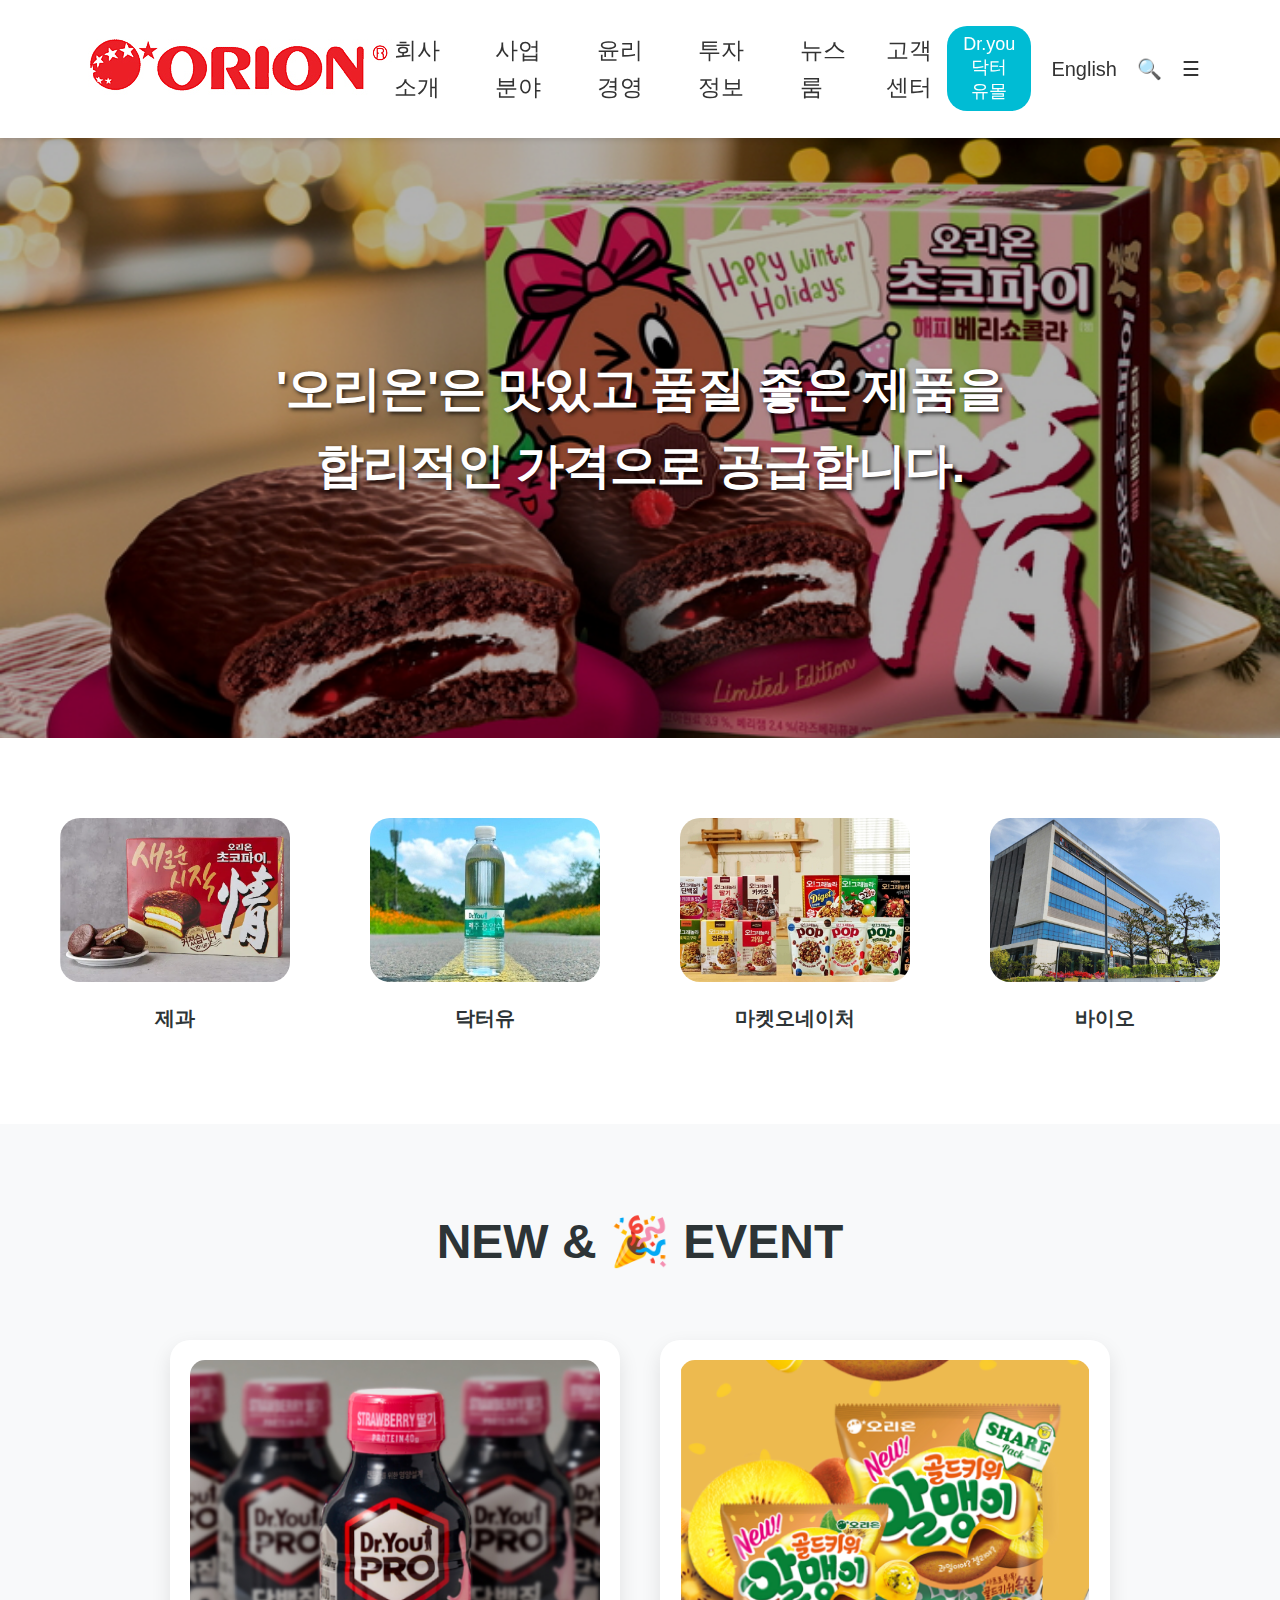
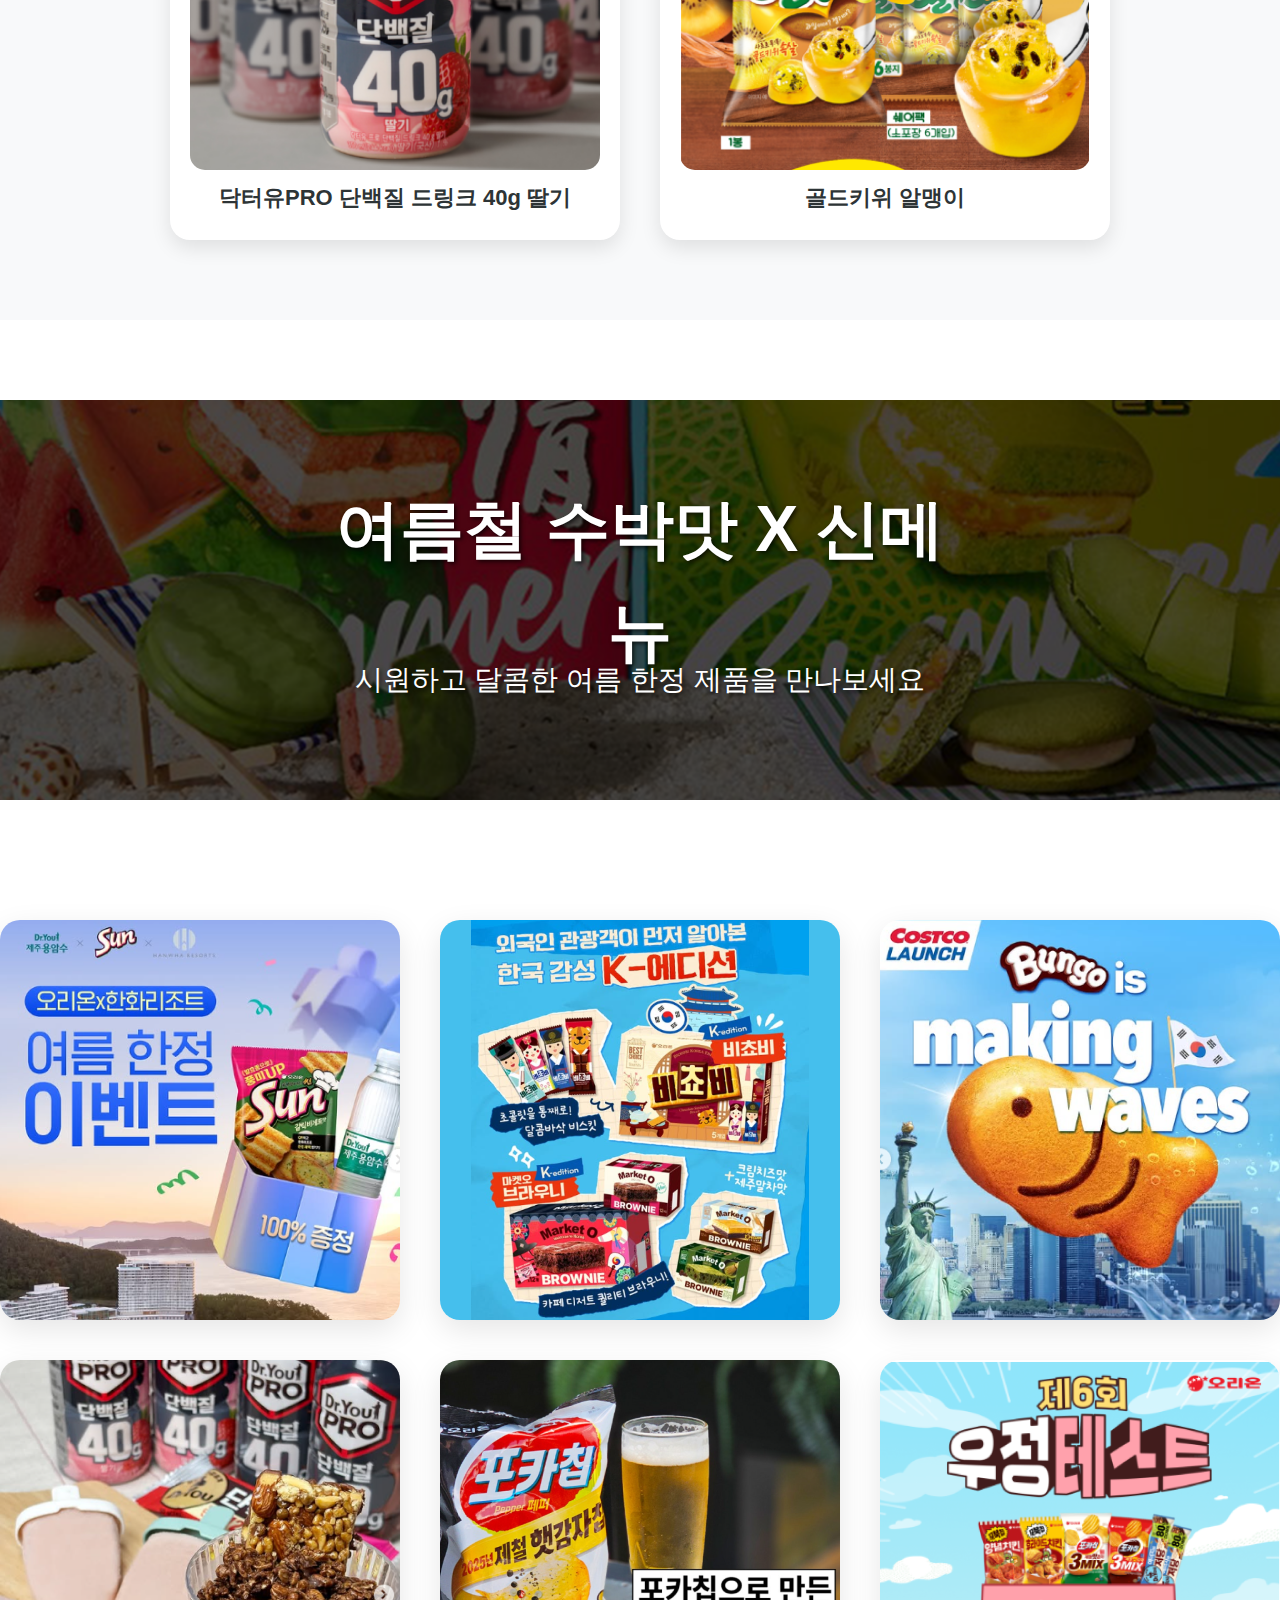
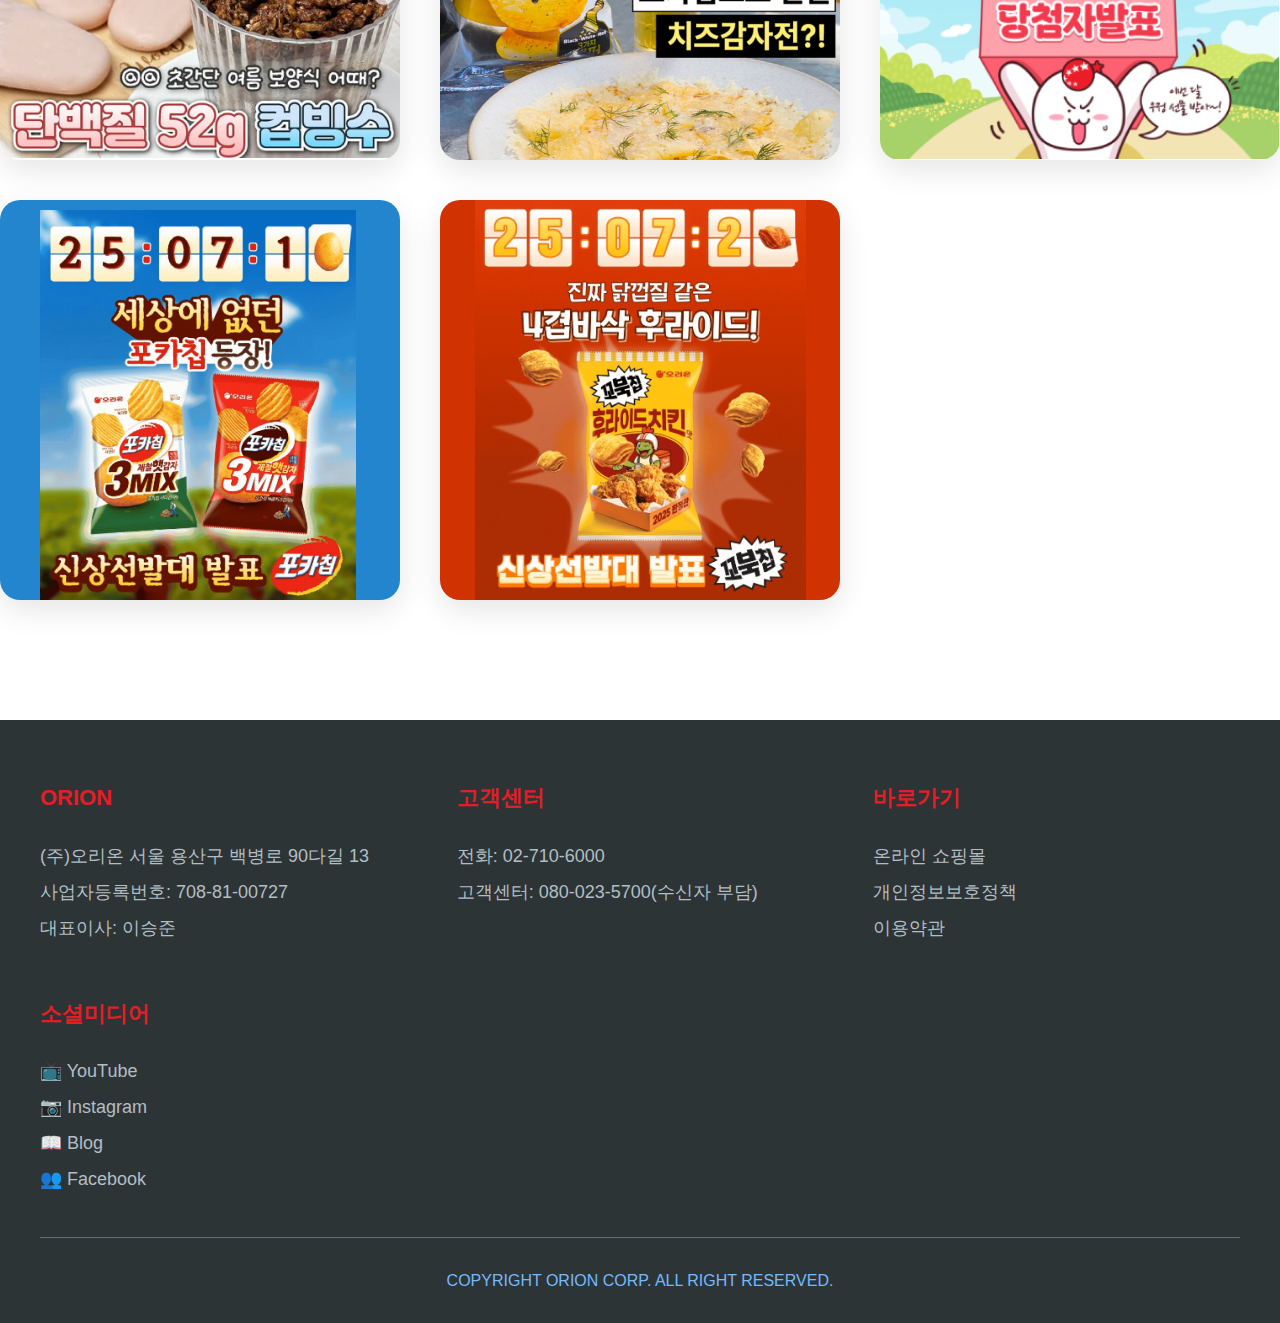
<file: index.html>
<!DOCTYPE html>
<html lang="en">
<head>
  <meta charset="UTF-8">
  <meta name="viewport" content="width=device-width, initial-scale=1.0">
  <link rel="stylesheet" href="css/style.css">
  <title>ORION</title>
</head>
<body>
    <!-- Header -->
    <header class="header">
        <nav class="nav-container">
            <div class="logo"><a href="./index.html"><img src="img/logo.jpg" alt=""></a></div>
            <ul class="nav-menu">
                <li><a href="#company">회사소개</a></li>
                <li><a href="#investment">사업분야</a></li>
                <li><a href="#products">윤리경영</a></li>
                <li><a href="#investment">투자정보</a></li>
                <li><a href="#news">뉴스룸</a></li>
                <li><a href="#recruitment">고객센터</a></li>
            </ul>
            <div class="nav-actions">
                <button class="lang-btn doctoryu-btn">Dr.you 닥터유몰</button>
                <span>English</span>
                <span>🔍</span>
                <span>☰</span>
            </div>
        </nav>
    </header>

    <!-- Hero Section - 전체화면 초코파이 -->
    <section class="hero">
        <div class="hero-content">
          <img src="img/banner.jpg" alt="">
          <div class="hero-overlay">
            <div class="hero-text">
              <h1>'오리온'은 맛있고 품질 좋은 제품을<br>합리적인 가격으로 공급합니다.</h1>
            </div>
          </div>
        </div>
    </section>

    <!-- Category Grid -->
    <section class="category-grid">
        <div class="category-item">
            <div class="category-icon"><a href="./surve.html"><img src="img/1.png" alt=""></a></div>
            <h3>제과</h3>
        </div>
        <div class="category-item">
            <div class="category-icon"><img src="img/2.png" alt=""></div>
            <h3>닥터유</h3>
        </div>
        <div class="category-item">
            <div class="category-icon"><img src="img/3.png" alt=""></div>
            <h3>마켓오네이처</h3>
        </div>
        <div class="category-item">
            <div class="category-icon"><img src="img/4.png" alt=""></div>
            <h3>바이오</h3>
        </div>
    </section>

    <!-- New Products Section -->
    <section class="new-section">
        <div class="section">
            <h2 class="section-title">NEW & 🎉 EVENT</h2>
            <div class="product-grid">
                <div class="product-card">
                    <div class="product-image"><img src="img/dan.png" alt=""></div>
                    <h3>닥터유PRO 단백질 드링크 40g 딸기</h3>
                </div>
                <div class="product-card">
                    <div class="product-image"><img src="img/al.png" alt=""></div>
                    <h3>골드키위 알맹이</h3>
                </div>
            </div>
        </div>
    </section>

    <!-- Special Banner -->
    <section class="special-banner">
        <div class="container">
            <img src="img/banner.png" alt="이미지">
        </div>
        <h2>여름철 수박맛 X 신메뉴</h2>
        <p>시원하고 달콤한 여름 한정 제품을 만나보세요</p>
    </section>

    <!-- Promotional Grid -->
    <section class="promo-grid">
        <div class="promo-card">
            <div class="promo-image"><img src="img/k1.png" alt=""></div>
        </div>
        <div class="promo-card">
            <div class="promo-image"><img src="img/k2.png" alt=""></div>
        </div>
        <div class="promo-card">
            <div class="promo-image"><img src="img/k3.png" alt=""></div>
        </div>
        <div class="promo-card">
            <div class="promo-image"><img src="img/k4.png" alt=""></div>
        </div>
        <div class="promo-card">
            <div class="promo-image"><img src="img/p1.png" alt=""></div>
        </div>
        <div class="promo-card">
            <div class="promo-image"><img src="img/p2.png" alt=""></div>
        </div>
        <div class="promo-card">
            <div class="promo-image"><img src="img/p3.png" alt=""></div>
        </div>
        <div class="promo-card">
            <div class="promo-image"><img src="img/p4.png" alt=""></div>
        </div>
    </section>

    <!-- Footer -->
    <footer class="footer">
        <div class="footer-content">
            <div class="footer-section">
                <h3>ORION</h3>
                <p>(주)오리온 서울 용산구 백병로 90다길 13</p>
                <p>사업자등록번호: 708-81-00727</p>
                <p>대표이사: 이승준</p>
            </div>
            <div class="footer-section">
                <h3>고객센터</h3>
                <p>전화: 02-710-6000</p>
                <p>고객센터: 080-023-5700(수신자 부담)</p>
            </div>
            <div class="footer-section">
                <h3>바로가기</h3>
                <p><a href="#">온라인 쇼핑몰</a></p>
                <p><a href="#">개인정보보호정책</a></p>
                <p><a href="#">이용약관</a></p>
            </div>
            <div class="footer-section">
                <h3>소셜미디어</h3>
                <p><a href="#">📺 YouTube</a></p>
                <p><a href="#">📷 Instagram</a></p>
                <p><a href="#">📖 Blog</a></p>
                <p><a href="#">👥 Facebook</a></p>
            </div>
        </div>
        <div class="footer-bottom">
            <p>COPYRIGHT ORION CORP. ALL RIGHT RESERVED.</p>
        </div>
    </footer>
</body>
</html>
</file>
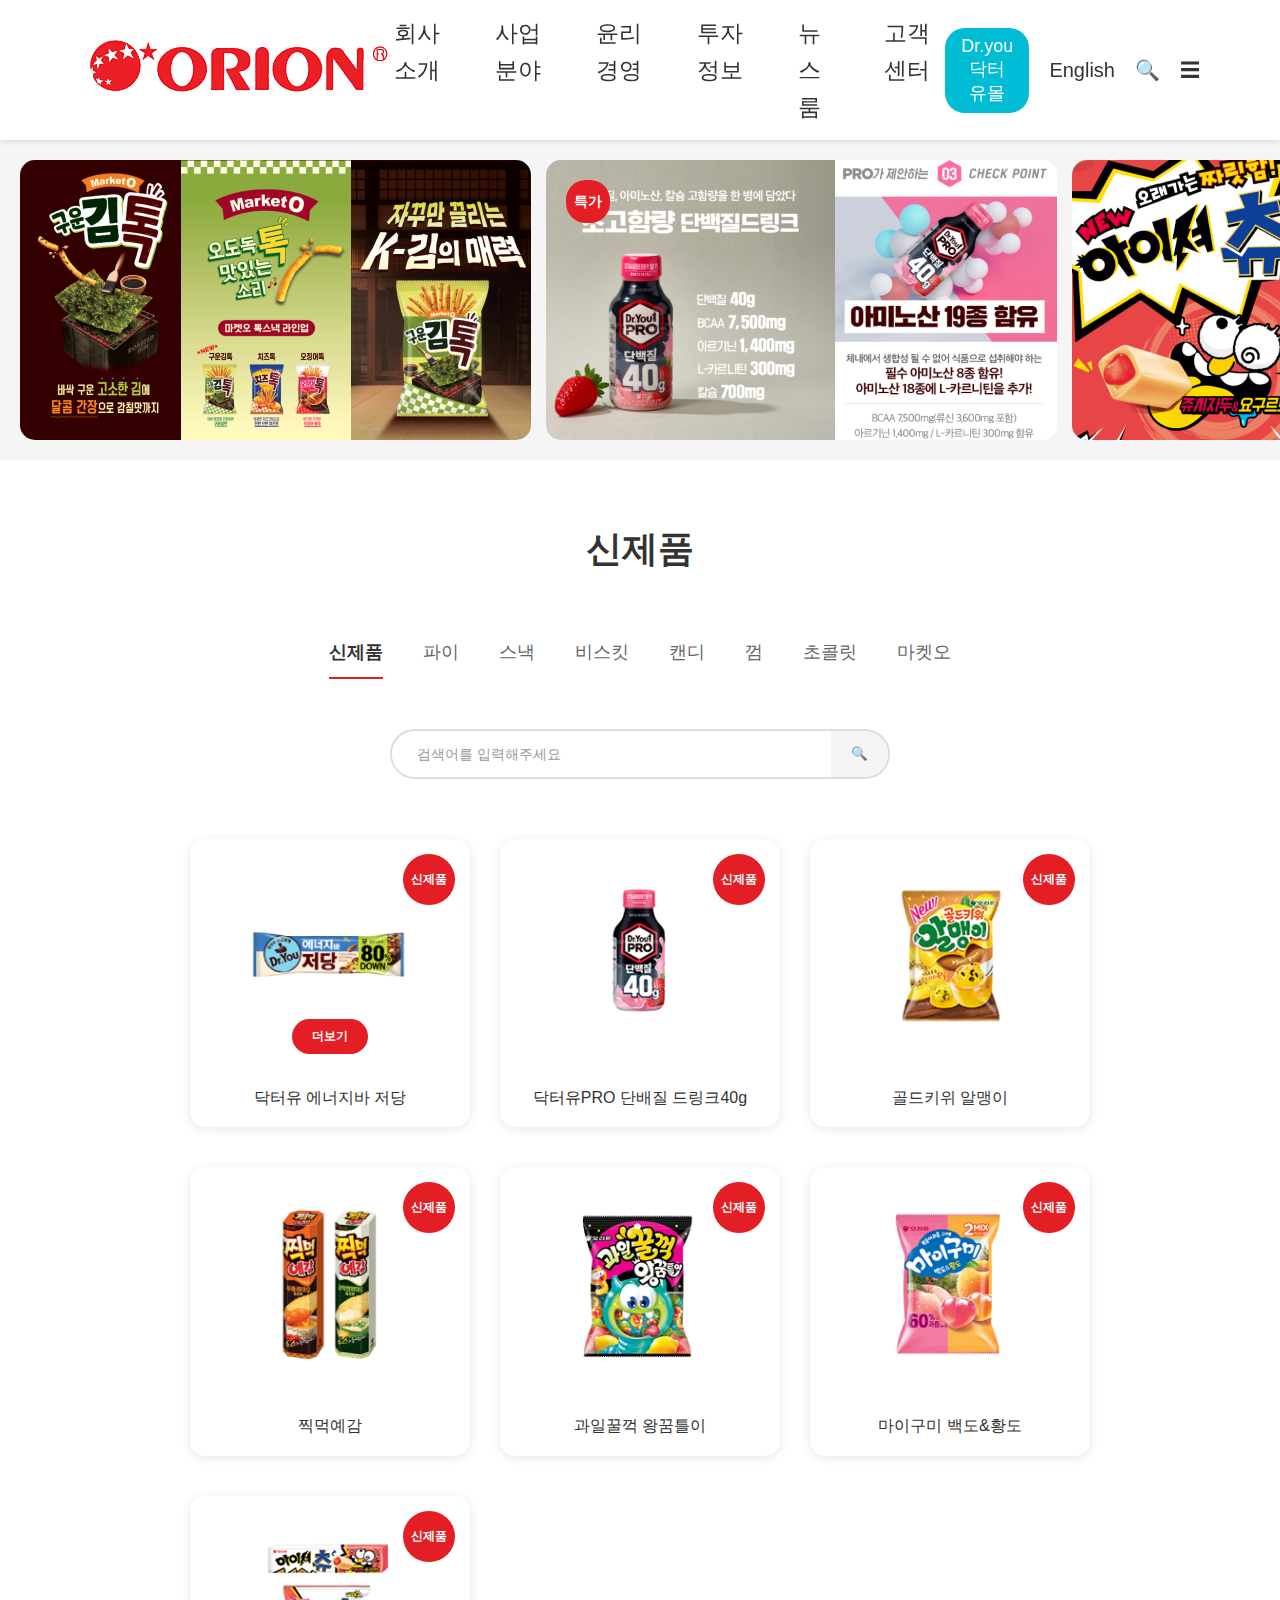
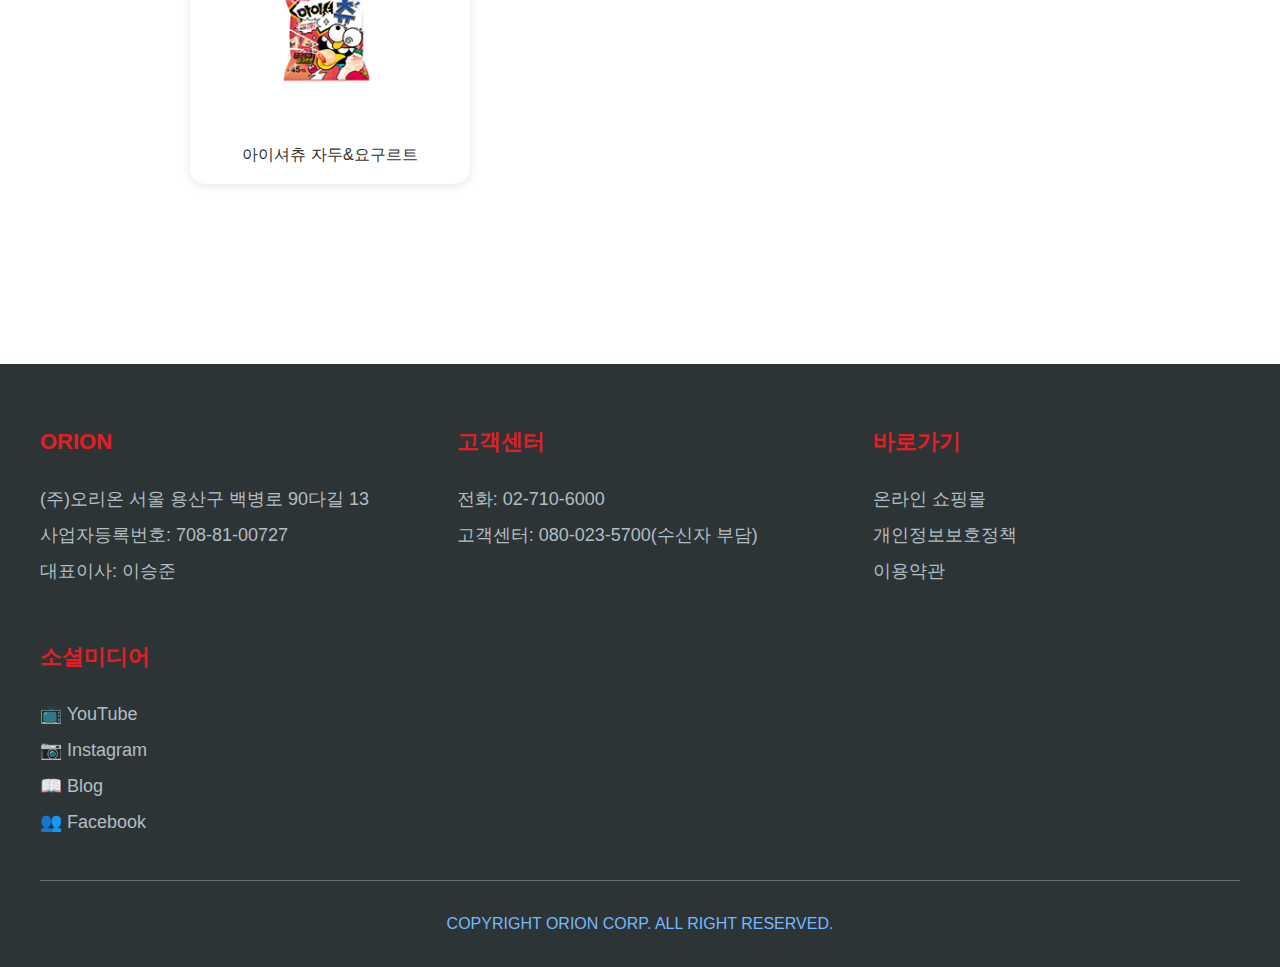
<file: surve.html>
<!DOCTYPE html>
<html lang="ko">
<head>
    <meta charset="UTF-8">
    <meta name="viewport" content="width=device-width, initial-scale=1.0">
    <title>오리온 - 신제품</title>
    <link rel="stylesheet" href="css/surve.css">
</head>
<body>
    <!-- Header -->
    <header class="header">
        <nav class="nav-container">
            <div class="logo"><a href="index.html"><img src="img/logo.jpg" alt="header-logo"></a></div>
            <ul class="nav-menu">
                <li><a href="#company">회사소개</a></li>
                <li><a href="#investment">사업분야</a></li>
                <li><a href="#products">윤리경영</a></li>
                <li><a href="#investment">투자정보</a></li>
                <li><a href="#news">뉴스룸</a></li>
                <li><a href="#recruitment">고객센터</a></li>
            </ul>
            <div class="nav-actions">
                <button class="lang-btn doctoryu-btn">Dr.you 닥터유몰</button>
                <span>English</span>
                <span>🔍</span>
                <span>☰</span>
            </div>
        </nav>
    </header>

    <!-- Hero Banner Section -->
    <section class="hero-banners">
        <div class="banner-container">
            <!-- 첫 번째 배너 -->
            <div class="banner-item">
                <div class="banner-content"><img src="./img/banner2.png" alt="">
                   
                </div>
            </div>
            
            <!-- 두 번째 배너 (Dr.You) -->
            <div class="banner-item main-banner">
                <div class="banner-content">
                    <img src="./img2/banner.png" alt="">
                    <div class="sale-badge">특가</div>
                </div>
            </div>
            
            <!-- 세 번째 배너 -->
            <div class="banner-item">
                <div class="banner-content">
                    <img src="./img/banner3.png" alt="">
                    <div class="new-badge">New!</div>
                </div>
            </div>
        </div>
    </section>

    <!-- Main Content -->
    <main class="main-content">
        <div class="container">
            <h1 class="page-title">신제품</h1>
            
            <!-- Category Navigation -->
            <nav class="category-nav">
                <a href="#" class="category-link active">신제품</a>
                <a href="#" class="category-link">파이</a>
                <a href="#" class="category-link">스낵</a>
                <a href="#" class="category-link">비스킷</a>
                <a href="#" class="category-link">캔디</a>
                <a href="#" class="category-link">껌</a>
                <a href="#" class="category-link">초콜릿</a>
                <a href="#" class="category-link">마켓오</a>
            </nav>

            <!-- Search Box -->
            <div class="search-container">
                <div class="search-box">
                    <input type="text" placeholder="검색어를 입력해주세요" class="search-input">
                    <button class="search-submit">🔍</button>
                </div>
            </div>

            <!-- Products Grid -->
            <div class="products-section">
                <!-- 첫 번째 줄 -->
                <div class="products-row">
                    <div class="product-card">
                        <div class="product-image">
                            <img src="./img/c1.png" alt="">
                            <div class="new-tag">신제품</div>
                            <div class="more-btn">더보기</div>
                        </div>
                        <h3 class="product-title">닥터유 에너지바 저당</h3>
                    </div>

                    <div class="product-card">
                        <div class="product-image">
                            <img src="./img/c2.png" alt="">
                            <div class="new-tag">신제품</div>
                        </div>
                        <h3 class="product-title">닥터유PRO 단배질 드링크40g</h3>
                    </div>

                    <div class="product-card">
                        <div class="product-image">
                            <img src="./img/c3.png" alt="">
                            <div class="new-tag">신제품</div>
                        </div>
                        <h3 class="product-title">골드키위 알맹이</h3>
                    </div>
                </div>

                <!-- 두 번째 줄 -->
                <div class="products-row">
                    <div class="product-card">
                        <div class="product-image">
                            <img src="./img/c4.png" alt="">
                            <div class="new-tag">신제품</div>
                        </div>
                        <h3 class="product-title">찍먹예감</h3>
                    </div>

                    <div class="product-card">
                        <div class="product-image">
                            <img src="./img/c5.png" alt="">
                            <div class="new-tag">신제품</div>
                        </div>
                        <h3 class="product-title">과일꿀꺽 왕꿈틀이</h3>
                    </div>

                    <div class="product-card">
                        <div class="product-image">
                            <img src="./img/c6.png" alt="">
                            <div class="new-tag">신제품</div>
                        </div>
                        <h3 class="product-title">마이구미 백도&황도</h3>
                    </div>
                </div>

                <!-- 세 번째 줄 -->
                <div class="products-row single-row">
                    <div class="product-card">
                        <div class="product-image">
                            <img src="./img/c7.png" alt="">
                            <div class="new-tag">신제품</div>
                        </div>
                        <h3 class="product-title">아이셔츄 자두&요구르트</h3>
                    </div>
                </div>
            </div>
        </div>
    </main>

    <!-- Footer -->
    <footer class="footer">
        <div class="footer-content">
            <div class="footer-section">
                <h3>ORION</h3>
                <p>(주)오리온 서울 용산구 백병로 90다길 13</p>
                <p>사업자등록번호: 708-81-00727</p>
                <p>대표이사: 이승준</p>
            </div>
            <div class="footer-section">
                <h3>고객센터</h3>
                <p>전화: 02-710-6000</p>
                <p>고객센터: 080-023-5700(수신자 부담)</p>
            </div>
            <div class="footer-section">
                <h3>바로가기</h3>
                <p><a href="#">온라인 쇼핑몰</a></p>
                <p><a href="#">개인정보보호정책</a></p>
                <p><a href="#">이용약관</a></p>
            </div>
            <div class="footer-section">
                <h3>소셜미디어</h3>
                <p><a href="#">📺 YouTube</a></p>
                <p><a href="#">📷 Instagram</a></p>
                <p><a href="#">📖 Blog</a></p>
                <p><a href="#">👥 Facebook</a></p>
            </div>
        </div>
        <div class="footer-bottom">
            <p>COPYRIGHT ORION CORP. ALL RIGHT RESERVED.</p>
        </div>
    </footer>
</body>
</html>
</file>
<file: css/style.css>
* {
    margin: 0;
    padding: 0;
    box-sizing: border-box;
}

body {
    font-family: 'Arial', sans-serif;
    line-height: 1.6;
    color: #333;
}

/* Header */
.header {
    background: white;
    padding: 15px 0;
    box-shadow: 0 2px 5px rgba(0,0,0,0.1);
    position: sticky;
    top: 0;
    z-index: 1000;
}

.nav-container {
    max-width: 100%;
    margin: 0 auto;
    display: flex;
    justify-content: space-between;
    align-items: center;
    padding: 0 80px;
}

.nav-menu {
    display: flex;
    list-style: none;
    gap: 40px;
}

.nav-menu a {
    text-decoration: none;
    color: #333;
    font-weight: 500;
    font-size: 23px;
    transition: color 0.3s;
}

.nav-menu a:hover {
    color: #e31e24;
}

.nav-actions {
    display: flex;
    align-items: center;
    gap: 20px;
    font-size: 20px;
}

.doctoryu-btn {
    padding: 8px 16px;
    background: #00BCD4;
    color: white;
    border: none;
    border-radius: 20px;
    cursor: pointer;
    font-size: 18px;
    font-weight: 500;
    transition: background 0.3s ease;
}

.doctoryu-btn:hover {
    background: #0097A7;
}

.lang-btn {
    padding: 8px 16px;
    background: #00BCD4;
    color: white;
    border: none;
    border-radius: 20px;
    cursor: pointer;
    font-size: 18px;
    font-weight: 500;
    transition: background 0.3s ease;
}

.lang-btn:hover {
    background: #0097A7;
}

/* Hero Section - 전체화면 초코파이 */
.hero {
    width: 100%;
    height: 600px;
    position: relative;
    padding: 0;
    margin: 0;
    overflow: hidden;
}

.hero-content {
    width: 100%;
    height: 100%;
    position: relative;
    padding: 0;
    margin: 0;
}

.hero-content img {
    width: 100%;
    height: 600px;
    object-fit: cover;
    display: block;
    padding: 0;
    margin: 0;
}

.hero-overlay {
    position: absolute;
    top: 0;
    left: 0;
    width: 100%;
    height: 600px;
    display: flex;
    flex-direction: column;
    align-items: center;
    justify-content: center;
    z-index: 2;
    background: rgba(0,0,0,0.3);
}

.hero-text {
    text-align: center;
    color: white;
    text-shadow: 2px 2px 4px rgba(0,0,0,0.8);
}

.hero-text h1 {
    font-size: 48px;
    font-weight: bold;
    margin-bottom: 20px;
    letter-spacing: -1px;
}

.hero-text p {
    font-size: 24px;
    font-weight: 400;
    opacity: 0.9;
}

/* Category Grid - 반응형 개선 */
.category-grid {
    display: grid;
    grid-template-columns: repeat(4, 1fr);
    gap: 40px;
    padding: 80px 40px;
    max-width: 1920px;
    margin: 0 auto;
}

.category-item {
    border-radius: 15px;
    padding: 20px;
    text-align: center;
    transition: transform 0.3s, box-shadow 0.3s;
    cursor: pointer;
    min-width: 0; /* 플렉스 아이템이 축소될 수 있도록 */
}

.category-item:hover {
    transform: translateY(-5px);
    box-shadow: 0 10px 25px rgba(0,0,0,0.15);
}

.category-icon {
    margin: 0 auto 20px;
    display: flex;
    align-items: center;
    justify-content: center;
    color: white;
    font-size: 32px;
    padding: 0;
    width: 100%;
    height: auto; /* 높이를 자동으로 설정 */
}

.category-icon img {
    width: 100%;
    height: auto; /* 원본 비율 유지 */
    object-fit: contain; /* 원본 비율 유지하면서 컨테이너에 맞춤 */
    display: block;
    padding: 0;
    margin: 0;
    border-radius: 20px; /* 모든 이미지에 동일한 둥근 모서리 적용 */
}

.category-item h3 {
    font-size: 20px;
    margin-bottom: 10px;
    color: #2d3436;
}

.category-item p {
    font-size: 16px;
    color: #636e72;
}

/* Sections */
.section {
    padding: 80px 40px;
    max-width: 1200px;
    margin: 0 auto;
}

.section-title {
    font-size: 48px;
    text-align: center;
    margin-bottom: 60px;
    color: #2d3436;
}

.new-section {
    background: #f8f9fa;
}

.product-grid {
    display: flex;
    justify-content: center;
    gap: 40px;
    flex-wrap: wrap;
    margin-top: 60px;
}

.product-card {
    width: 450px;
    height: 500px;
    background: white;
    border-radius: 20px;
    padding: 20px;
    box-shadow: 0 8px 20px rgba(0,0,0,0.1);
    transition: transform 0.3s;
}

.product-card:hover {
    transform: translateY(-8px);
}

.product-image {
    width: 100%;
    border-radius: 15px;
    margin-bottom: 10px;
    display: flex;
    align-items: center;
    justify-content: center;
    color: white;
    padding: 0;
}

.product-image img {
    width: 100%;
    height: 100%;
    object-fit: contain;
    border-radius: 15px;
    display: block;
    padding: 0;
    margin: 0;
}

.product-card h3 {
    font-size: 22px;
    margin-bottom: 10px;
    color: #2d3436;
    text-align: center;
}

.product-card p {
    font-size: 16px;
    color: #636e72;
}

/* Special Banner */
.special-banner {
    position: relative;
    text-align: center;
    margin: 80px 0;
    overflow: hidden;
}

.container {
    position: relative;
    width: 100%;
}

.special-banner img {
    width: 100%;
    height: 400px;
    object-fit: cover;
    display: block;
}

.special-banner h2 {
    position: absolute;
    top: 45%;
    left: 50%;
    transform: translate(-50%, -50%);
    font-size: 64px;
    margin: 0;
    color: white;
    text-shadow: 2px 2px 4px rgba(0,0,0,0.7);
    z-index: 2;
}

.special-banner p {
    position: absolute;
    top: 70%;
    left: 50%;
    transform: translate(-50%, -50%);
    font-size: 28px;
    margin: 0;
    color: white;
    text-shadow: 2px 2px 4px rgba(0,0,0,0.7);
    z-index: 2;
}

/* Promotional Grid */
.promo-grid {
    display: grid;
    grid-template-columns: repeat(auto-fit, minmax(400px, 1fr));
    gap: 40px;
    padding: 40px 0px;
    max-width: 1920px;
    margin: 0 auto;
}

.promo-card {
    border-radius: 20px;
    overflow: hidden;
    box-shadow: 0 10px 30px rgba(0,0,0,0.1);
    transition: transform 0.3s;
    padding: 30;
}

.promo-card:hover {
    transform: scale(1.02);
}

.promo-image {
    display: flex;
    justify-content: center;
    align-items: center;
    padding: 0;
    margin: 0;
}

.promo-image img {
    width: 800px; 
    object-fit: cover;
    display: block;
}

.promo-desc {
    color: #636e72;
    font-size: 16px;
}

/* Footer */
.footer {
    background: #2d3436;
    color: white;
    padding: 60px 40px 30px;
    margin-top: 80px;
}

.footer-content {
    max-width: 1920px;
    margin: 0 auto;
    display: grid;
    grid-template-columns: repeat(auto-fit, minmax(300px, 1fr));
    gap: 50px;
}

.footer-section h3 {
    margin-bottom: 22px;
    color: #e31e24;
    font-size: 22px;
}

.footer-section p, .footer-section a {
    color: #b2bec3;
    text-decoration: none;
    line-height: 2;
    font-size: 18px;
}

.footer-section a:hover {
    color: white;
}

.footer-bottom {
    text-align: center;
    margin-top: 40px;
    padding-top: 30px;
    border-top: 1px solid #636e72;
    color: #74b9ff;
    font-size: 16px;
}

/* Responsive - 개선된 미디어 쿼리 */
@media (max-width: 1400px) {
    .category-grid {
        padding: 60px 40px;
    }
}

@media (max-width: 1200px) {
    .nav-container {
        padding: 0 20px;
    }
    
    .category-grid {
        padding: 50px 40px;
        gap: 30px;
    }
    
    .section {
        padding: 60px 20px;
    }
    
    .promo-grid {
        padding: 40px 20px;
    }
    
    .product-card {
        width: 400px;
    }
    
    .hero-text h1 {
        font-size: 36px;
    }
    
    .hero-text p {
        font-size: 20px;
    }
}

@media (max-width: 900px) {
    .category-grid {
        grid-template-columns: repeat(3, 1fr);
        padding: 40px 30px;
        gap: 25px;
    }
    
    .category-item {
        padding: 15px;
    }
    
    .category-item h3 {
        font-size: 18px;
    }
}

@media (max-width: 768px) {
    .nav-menu {
        display: none;
    }
    
    .nav-container {
        padding: 0 15px;
    }
    
    .category-grid {
        grid-template-columns: repeat(2, 1fr);
        padding: 30px 20px;
        gap: 20px;
    }
    
    .category-item {
        padding: 15px 10px;
    }
    
    .category-item h3 {
        font-size: 16px;
        margin-bottom: 5px;
    }
    
    .hero {
        height: 400px;
    }
    
    .hero-content img {
        height: 400px;
    }
    
    .hero-overlay {
        height: 400px;
    }
    
    .hero-text h1 {
        font-size: 28px;
    }
    
    .hero-text p {
        font-size: 16px;
    }
    
    .special-banner h2 {
        font-size: 36px;
    }
    
    .special-banner p {
        font-size: 18px;
    }
    
    .section-title {
        font-size: 32px;
    }
    
    .product-grid {
        flex-direction: column;
        align-items: center;
        gap: 30px;
    }
    
    .product-card {
        width: 100%;
        max-width: 400px;
    }
    
    .promo-grid {
        grid-template-columns: 1fr;
        gap: 30px;
        padding: 40px 15px;
    }
}

@media (max-width: 480px) {
    .category-grid {
        padding: 25px 15px;
        gap: 15px;
    }
    
    .category-item {
        padding: 10px 5px;
    }
    
    .category-item h3 {
        font-size: 14px;
    }
    
    .nav-actions {
        gap: 10px;
        font-size: 16px;
    }
    
    .doctoryu-btn, .lang-btn {
        font-size: 14px;
        padding: 6px 12px;
    }
    
    .hero-text h1 {
        font-size: 22px;
    }
    
    .hero-text p {
        font-size: 14px;
    }
}
</file>
<file: css/surve.css>
* {
    margin: 0;
    padding: 0;
    box-sizing: border-box;
}

body {
    font-family: 'Arial', sans-serif;
    line-height: 1.6;
    color: #333;
}


.container {
    max-width: 1200px;
    margin: 0 auto;
    padding: 0 20px;
}

/* Header */
.header {
    background: white;
    padding: 15px 0;
    box-shadow: 0 2px 5px rgba(0,0,0,0.1);
    position: sticky;
    top: 0;
    z-index: 1000;
}

.nav-container {
    max-width: 100%;
    margin: 0 auto;
    display: flex;
    justify-content: space-between;
    align-items: center;
    padding: 0 80px;
}


.nav-menu {
    display: flex;
    list-style: none;
    gap: 40px;
}

.nav-menu a {
    text-decoration: none;
    color: #333;
    font-weight: 500;
    font-size: 23px;
    transition: color 0.3s;
}

.nav-menu a:hover {
    color: #e31e24;
}

.nav-actions {
    display: flex;
    align-items: center;
    gap: 20px;
    font-size: 20px;
}
/* 또는 닥터유몰 전용 클래스를 추가하려면 */
.doctoryu-btn {
    padding: 8px 16px;
    background: #00BCD4;
    color: white;
    border: none;
    border-radius: 20px;
    cursor: pointer;
    font-size: 18px;
    font-weight: 500;
    transition: background 0.3s ease;
}

.doctoryu-btn:hover {
    background: #0097A7;
}

/* Hero Banners */
.hero-banners {
    background: #f5f5f5;
    padding: 20px 0;
}

.banner-container {
    display: flex;
    max-width:1600px;
    margin: 0 auto;
    height: 280px;
    gap: 15px;
    padding: 0 20px;
}

.banner-item {
    flex: 1;
    position: relative;
}

.banner-item:nth-child(2) {
    flex: 2;
}

.banner-content {
    height: 100%;
    position: relative;
    border-radius: 15px;
    overflow: hidden;
}

.banner-content img {
            width: 511px;
            height: 280px;
            object-fit: none;
        }

.orange-bg {
    display: flex;
    align-items: center;
    justify-content: center;
}

.blue-bg {
    position: relative;
}




/* Dr.You 배너 */
.sale-badge {
    position: absolute;
    top: 20px;
    left: 20px;
    background: #e31e24;
    color: white;
    padding: 10px 8px;
    border-radius: 20px;
    font-size: 14px;
    font-weight: bold;
}


.circle-text {
    font-size: 11px;
    text-align: center;
    color: #2196f3;
    line-height: 1.2;
}

.circle-text strong {
    font-size: 14px;
    font-weight: bold;
}

.discount-number {
    font-size: 48px;
    font-weight: bold;
    color: #4caf50;
    line-height: 0.8;
}

.discount-text {
    font-size: 24px;
    font-weight: bold;
    color: #4caf50;
}

/* 세 번째 배너 */
.new-badge {
    position: absolute;
    top: 20px;
    right: 20px;
    background: #4caf50;
    color: white;
    padding: 12px 8px;
    border-radius: 20px;
    font-size: 12px;
    font-weight: bold;
}

.brand-circle {
    position: absolute;
    top: 60px;
    left: 50%;
    transform: translateX(-50%);
    width: 60px;
    height: 60px;
    background: white;
    border-radius: 50%;
    display: flex;
    align-items: center;
    justify-content: center;
    font-size: 12px;
    font-weight: bold;
    color: #333;
}

.product-text {
    position: absolute;
    bottom: 80px;
    left: 50%;
    transform: translateX(-50%);
    text-align: center;
    font-size: 16px;
    font-weight: bold;
    color: #333;
}

.product-line {
    line-height: 1.2;
}

.variety-count {
    position: absolute;
    bottom: 20px;
    right: 20px;
    font-size: 18px;
    font-weight: bold;
    color: #333;
}

/* Main Content */
.main-content {
    padding: 60px 0;
    background: white;
}

.page-title {
    text-align: center;
    font-size: 36px;
    font-weight: bold;
    color: #333;
    margin-bottom: 50px;
}

/* Category Navigation */
.category-nav {
    display: flex;
    justify-content: center;
    gap: 40px;
    margin-bottom: 50px;
}

.category-link {
    text-decoration: none;
    color: #666;
    font-size: 18px;
    padding: 10px 0;
    border-bottom: 2px solid transparent;
}

.category-link.active {
    color: #333;
    font-weight: bold;
    border-bottom-color: #e31e24;
}

.category-link:hover {
    color: #e31e24;
}

/* Search */
.search-container {
    display: flex;
    justify-content: center;
    margin-bottom: 60px;
}

.search-box {
    display: flex;
    width: 500px;
    border: 2px solid #ddd;
    border-radius: 25px;
    overflow: hidden;
    background: white;
}

.search-input {
    flex: 1;
    padding: 15px 25px;
    border: none;
    outline: none;
    font-size: 14px;
}

.search-input::placeholder {
    color: #999;
}

.search-submit {
    background: #f5f5f5;
    border: none;
    padding: 15px 20px;
    cursor: pointer;
    color: #666;
}

/* Products Section */
.products-section {
    max-width: 900px;
    margin: 0 auto;
}

.products-row {
    display: flex;
    justify-content: space-between;
    margin-bottom: 40px;
    gap: 30px;
}

.single-row {
    justify-content: flex-start;
}

.product-card {
    flex: 0 0 280px;
    background: white;
    border-radius: 15px;
    overflow: hidden;
    box-shadow: 0 2px 10px rgba(0,0,0,0.1);
}

/* 제품 이미지 수정 - 여백과 크기 조정 */
.product-image {
    height: 230px;
    position: relative;
    display: flex;
    align-items: center;
    justify-content: center;
    padding: 20px; /* 여백 추가 */
    background: #ffffff; /* 배경색 추가 */
    overflow: hidden; /* 넘치는 부분 숨김 */
}

.product-image img {
    max-width: 100%;
    max-height: 100%;
    width: auto;
    height: auto;
    object-fit: contain; /* 이미지 비율 유지하면서 컨테이너에 맞춤 */
    border-radius: 10px; /* 이미지에 둥근 모서리 */
}

.new-tag {
    position: absolute;
    top: 15px;
    right: 15px;
    background: #e31e24;
    color: white;
    padding: 16px 8px;
    border-radius: 30px;
    font-size: 12px;
    font-weight: bold;
    z-index: 3;
}

.more-btn {
    position: absolute;
    bottom: 15px;
    left: 50%;
    transform: translateX(-50%);
    background: #e31e24;
    color: white;
    padding: 8px 20px;
    border-radius: 20px;
    font-size: 12px;
    font-weight: bold;
    z-index: 3;
    cursor: pointer;
}

.product-title {
    padding: 18px;
    text-align: center;
    font-size: 16px;
    font-weight: 500;
    color: #333;
    line-height: 1.4;
}

/* Footer */
.footer {
    background: #2d3436;
    color: white;
    padding: 60px 40px 30px;
    margin-top: 80px;
}

.footer-content {
    max-width: 1920px;
    margin: 0 auto;
    display: grid;
    grid-template-columns: repeat(auto-fit, minmax(300px, 1fr));
    gap: 50px;
}

.footer-section h3 {
    margin-bottom: 22px;
    color: #e31e24;
    font-size: 22px;
}

.footer-section p, .footer-section a {
    color: #b2bec3;
    text-decoration: none;
    line-height: 2;
    font-size: 18px;
}

.footer-section a:hover {
    color: white;
}

.footer-bottom {
    text-align: center;
    margin-top: 40px;
    padding-top: 30px;
    border-top: 1px solid #636e72;
    color: #74b9ff;
    font-size: 16px;
}

/* Responsive - 개선된 미디어 쿼리 */
@media (max-width: 1400px) {
    .category-grid {
        padding: 60px 40px;
    }
}

@media (max-width: 1200px) {
    .nav-container {
        padding: 0 20px;
    }
    
    .category-grid {
        padding: 50px 40px;
        gap: 30px;
    }
    
    .section {
        padding: 60px 20px;
    }
    
    .promo-grid {
        padding: 40px 20px;
    }
    
    .product-card {
        width: 400px;
    }
    
    .hero-text h1 {
        font-size: 36px;
    }
    
    .hero-text p {
        font-size: 20px;
    }
}

@media (max-width: 900px) {
    .category-grid {
        grid-template-columns: repeat(3, 1fr);
        padding: 40px 30px;
        gap: 25px;
    }
    
    .category-item {
        padding: 15px;
    }
    
    .category-item h3 {
        font-size: 18px;
    }
}

@media (max-width: 768px) {
    .nav-menu {
        display: none;
    }
    
    .nav-container {
        padding: 0 15px;
    }
    
    .category-grid {
        grid-template-columns: repeat(2, 1fr);
        padding: 30px 20px;
        gap: 20px;
    }
    
    .category-item {
        padding: 15px 10px;
    }
    
    .category-item h3 {
        font-size: 16px;
        margin-bottom: 5px;
    }
    
    .hero {
        height: 400px;
    }
    
    .hero-content img {
        height: 400px;
    }
    
    .hero-overlay {
        height: 400px;
    }
    
    .hero-text h1 {
        font-size: 28px;
    }
    
    .hero-text p {
        font-size: 16px;
    }
    
    .special-banner h2 {
        font-size: 36px;
    }
    
    .special-banner p {
        font-size: 18px;
    }
    
    .section-title {
        font-size: 32px;
    }
    
    .product-grid {
        flex-direction: column;
        align-items: center;
        gap: 30px;
    }
    
    .product-card {
        width: 100%;
        max-width: 400px;
    }
    
    .promo-grid {
        grid-template-columns: 1fr;
        gap: 30px;
        padding: 40px 15px;
    }
}

@media (max-width: 480px) {
    .category-grid {
        padding: 25px 15px;
        gap: 15px;
    }
    
    .category-item {
        padding: 10px 5px;
    }
    
    .category-item h3 {
        font-size: 14px;
    }
    
    .nav-actions {
        gap: 10px;
        font-size: 16px;
    }
    
    .doctoryu-btn, .lang-btn {
        font-size: 14px;
        padding: 6px 12px;
    }
    
    .hero-text h1 {
        font-size: 22px;
    }
    
    .hero-text p {
        font-size: 14px;
    }
}
</file>
